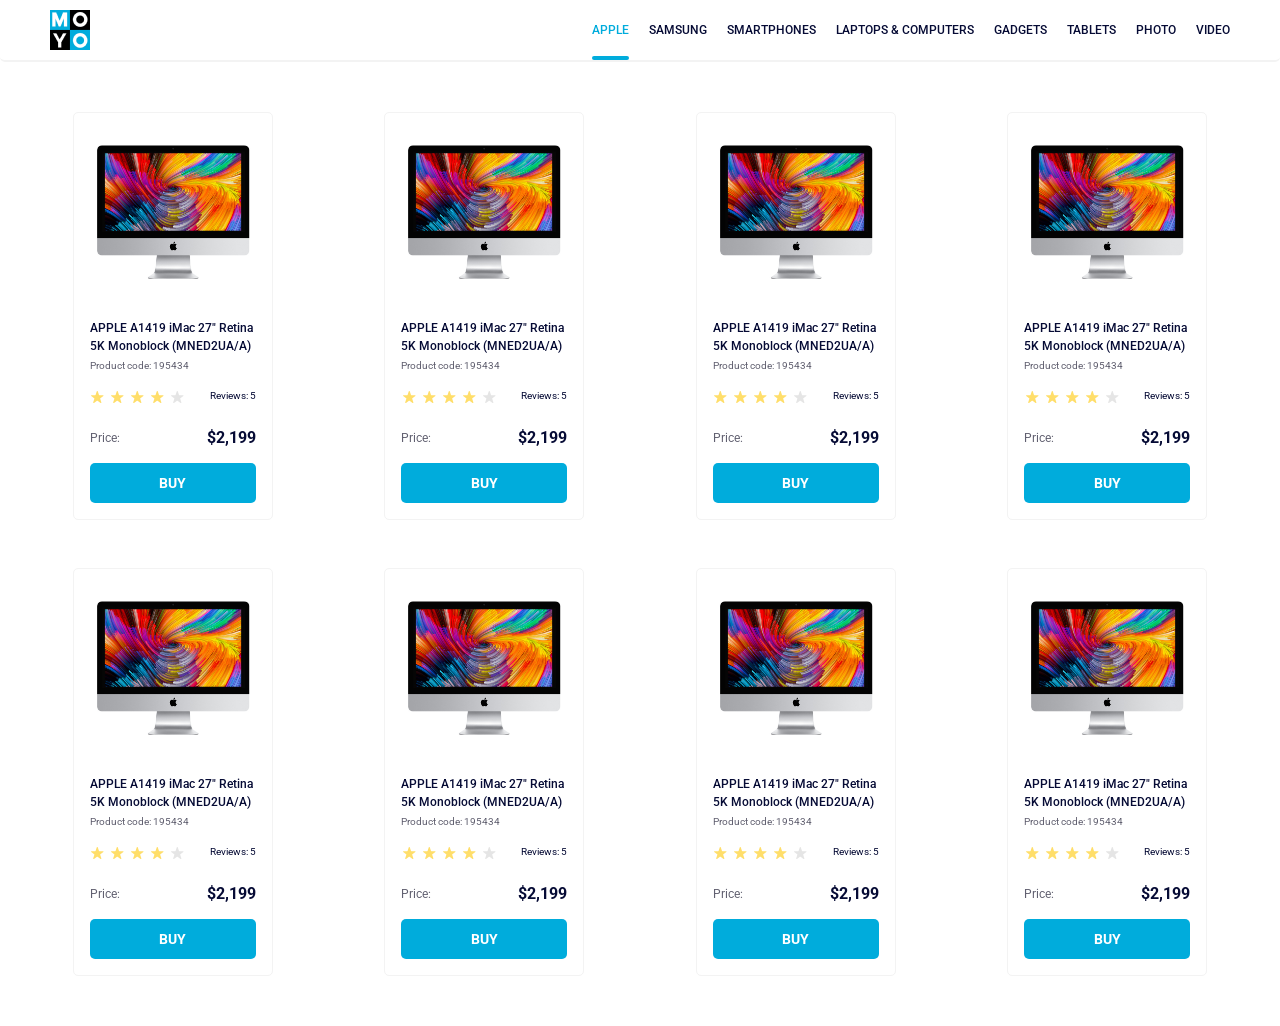
<file: index.html>
<!doctype html><html lang="en"><head><meta charset="utf-8"><meta name="viewport" content="width=device-width, initial-scale=1.0"><title>Catalog</title><link rel="preconnect" href="https://fonts.gstatic.com"><link href="https://fonts.googleapis.com/css2?family=Roboto:wght@400;500;700&display=swap" rel="stylesheet"><link rel="stylesheet" href="index.801ec6b1.css"></head><body>  <header class="header"> <a href="index.html" class="header__logo"> <img src="logo.eddae0ff.png" alt="MOYO logo" class="header__logo-image"> </a> <nav class="header__nav nav"> <ul class="nav__list"> <li class="nav__item"> <a href="apple" class="is-active nav__link nav__link--active nav__link--apple"> Apple </a> </li> <li class="nav__item"> <a href="samsung" class="nav__link nav__link--samsung"> Samsung </a> </li> <li class="nav__item"> <a href="smartphones" class="nav__link nav__link--smartphones"> Smartphones </a> </li> <li class="nav__item"> <a href="laptops-computers" data-qa="nav-hover" class="nav__link nav__link--laptops-computers"> Laptops & Computers </a> </li> <li class="nav__item"> <a href="gadgets" class="nav__link nav__link--gadgets"> Gadgets </a> </li> <li class="nav__item"> <a href="tablets" class="nav__link nav__link--tablets"> Tablets </a> </li> <li class="nav__item"> <a href="photo" class="nav__link nav__link--photo"> Photo </a> </li> <li class="nav__item"> <a href="video" class="nav__link nav__link--video"> Video </a> </li> </ul> </nav> </header>   <main class="main"> <article class="card" data-qa="card"> <div class="card__image"> <img src="imac.202c52ff.jpeg" alt="iMac Retina" class="card__img"> </div> <h2 class="card__name"> APPLE A1419 iMac 27" Retina 5K Monoblock (MNED2UA/A) </h2> <div class="card__code">Product code: 195434</div> <div class="card__reviews"> <div class="card__stars stars stars--4"> <div class="stars__star"></div> <div class="stars__star"></div> <div class="stars__star"></div> <div class="stars__star"></div> <div class="stars__star"></div> </div> <div class="card__reviews-title">Reviews: 5</div> </div> <div class="card__price"> <span class="card__price-label">Price:</span> <span class="card__price-value">$2,199</span> </div> <a href="#" class="card__button" data-qa="card-hover"> <span class="card__button-text">Buy</span> </a> </article> <article class="card"> <div class="card__image"> <img src="imac.202c52ff.jpeg" alt="iMac Retina" class="card__img"> </div> <h2 class="card__name"> APPLE A1419 iMac 27" Retina 5K Monoblock (MNED2UA/A) </h2> <div class="card__code">Product code: 195434</div> <div class="card__reviews"> <div class="card__stars stars stars--4"> <div class="stars__star"></div> <div class="stars__star"></div> <div class="stars__star"></div> <div class="stars__star"></div> <div class="stars__star"></div> </div> <div class="card__reviews-title">Reviews: 5</div> </div> <div class="card__price"> <span class="card__price-label">Price:</span> <span class="card__price-value">$2,199</span> </div> <a href="#" class="card__button"> <span class="card__button-text">Buy</span> </a> </article> <article class="card"> <div class="card__image"> <img src="imac.202c52ff.jpeg" alt="iMac Retina" class="card__img"> </div> <h2 class="card__name"> APPLE A1419 iMac 27" Retina 5K Monoblock (MNED2UA/A) </h2> <div class="card__code">Product code: 195434</div> <div class="card__reviews"> <div class="card__stars stars stars--4"> <div class="stars__star"></div> <div class="stars__star"></div> <div class="stars__star"></div> <div class="stars__star"></div> <div class="stars__star"></div> </div> <div class="card__reviews-title">Reviews: 5</div> </div> <div class="card__price"> <span class="card__price-label">Price:</span> <span class="card__price-value">$2,199</span> </div> <a href="#" class="card__button"> <span class="card__button-text">Buy</span> </a> </article> <article class="card"> <div class="card__image"> <img src="imac.202c52ff.jpeg" alt="iMac Retina" class="card__img"> </div> <h2 class="card__name"> APPLE A1419 iMac 27" Retina 5K Monoblock (MNED2UA/A) </h2> <div class="card__code">Product code: 195434</div> <div class="card__reviews"> <div class="card__stars stars stars--4"> <div class="stars__star"></div> <div class="stars__star"></div> <div class="stars__star"></div> <div class="stars__star"></div> <div class="stars__star"></div> </div> <div class="card__reviews-title">Reviews: 5</div> </div> <div class="card__price"> <span class="card__price-label">Price:</span> <span class="card__price-value">$2,199</span> </div> <a href="#" class="card__button"> <span class="card__button-text">Buy</span> </a> </article> <article class="card"> <div class="card__image"> <img src="imac.202c52ff.jpeg" alt="iMac Retina" class="card__img"> </div> <h2 class="card__name"> APPLE A1419 iMac 27" Retina 5K Monoblock (MNED2UA/A) </h2> <div class="card__code">Product code: 195434</div> <div class="card__reviews"> <div class="card__stars stars stars--4"> <div class="stars__star"></div> <div class="stars__star"></div> <div class="stars__star"></div> <div class="stars__star"></div> <div class="stars__star"></div> </div> <div class="card__reviews-title">Reviews: 5</div> </div> <div class="card__price"> <span class="card__price-label">Price:</span> <span class="card__price-value">$2,199</span> </div> <a href="#" class="card__button"> <span class="card__button-text">Buy</span> </a> </article> <article class="card"> <div class="card__image"> <img src="imac.202c52ff.jpeg" alt="iMac Retina" class="card__img"> </div> <h2 class="card__name"> APPLE A1419 iMac 27" Retina 5K Monoblock (MNED2UA/A) </h2> <div class="card__code">Product code: 195434</div> <div class="card__reviews"> <div class="card__stars stars stars--4"> <div class="stars__star"></div> <div class="stars__star"></div> <div class="stars__star"></div> <div class="stars__star"></div> <div class="stars__star"></div> </div> <div class="card__reviews-title">Reviews: 5</div> </div> <div class="card__price"> <span class="card__price-label">Price:</span> <span class="card__price-value">$2,199</span> </div> <a href="#" class="card__button"> <span class="card__button-text">Buy</span> </a> </article> <article class="card"> <div class="card__image"> <img src="imac.202c52ff.jpeg" alt="iMac Retina" class="card__img"> </div> <h2 class="card__name"> APPLE A1419 iMac 27" Retina 5K Monoblock (MNED2UA/A) </h2> <div class="card__code">Product code: 195434</div> <div class="card__reviews"> <div class="card__stars stars stars--4"> <div class="stars__star"></div> <div class="stars__star"></div> <div class="stars__star"></div> <div class="stars__star"></div> <div class="stars__star"></div> </div> <div class="card__reviews-title">Reviews: 5</div> </div> <div class="card__price"> <span class="card__price-label">Price:</span> <span class="card__price-value">$2,199</span> </div> <a href="#" class="card__button"> <span class="card__button-text">Buy</span> </a> </article> <article class="card"> <div class="card__image"> <img src="imac.202c52ff.jpeg" alt="iMac Retina" class="card__img"> </div> <h2 class="card__name"> APPLE A1419 iMac 27" Retina 5K Monoblock (MNED2UA/A) </h2> <div class="card__code">Product code: 195434</div> <div class="card__reviews"> <div class="card__stars stars stars--4"> <div class="stars__star"></div> <div class="stars__star"></div> <div class="stars__star"></div> <div class="stars__star"></div> <div class="stars__star"></div> </div> <div class="card__reviews-title">Reviews: 5</div> </div> <div class="card__price"> <span class="card__price-label">Price:</span> <span class="card__price-value">$2,199</span> </div> <a href="#" class="card__button"> <span class="card__button-text">Buy</span> </a> </article> </main>  </body></html>
</file>
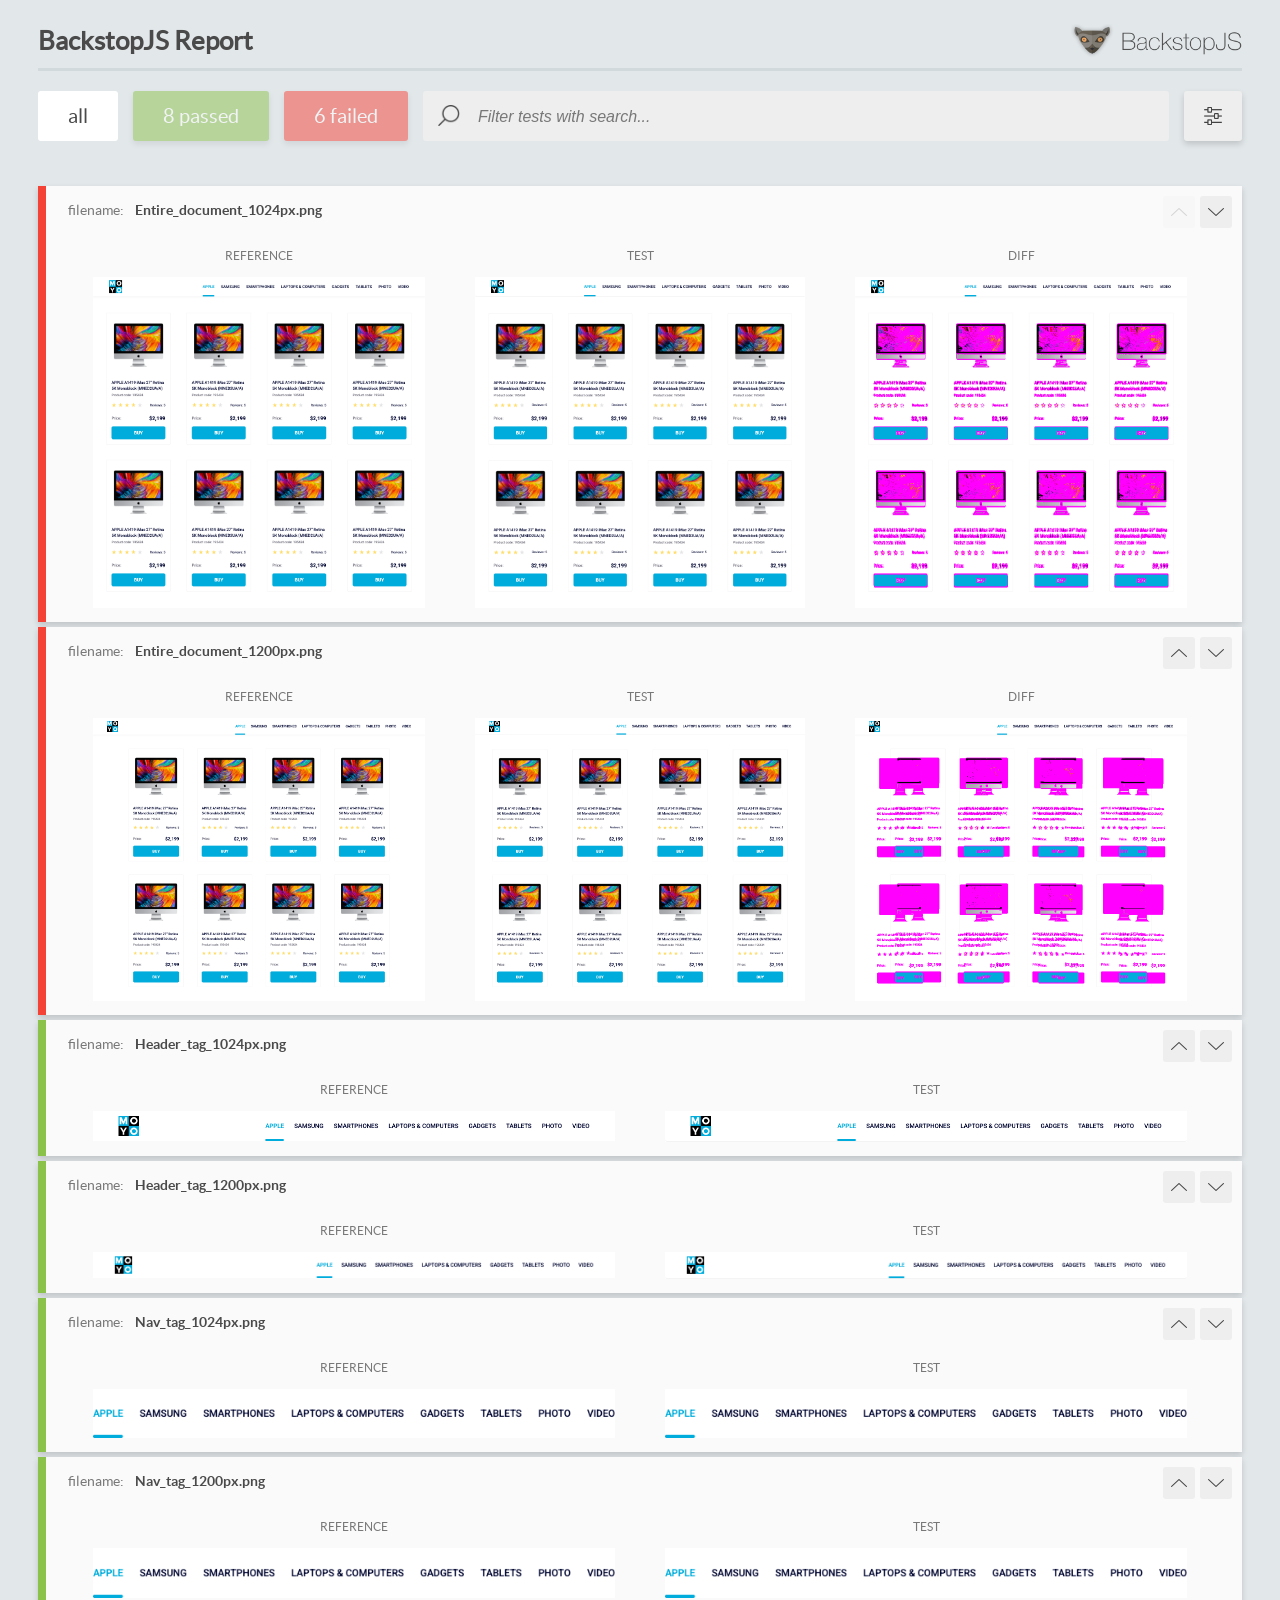
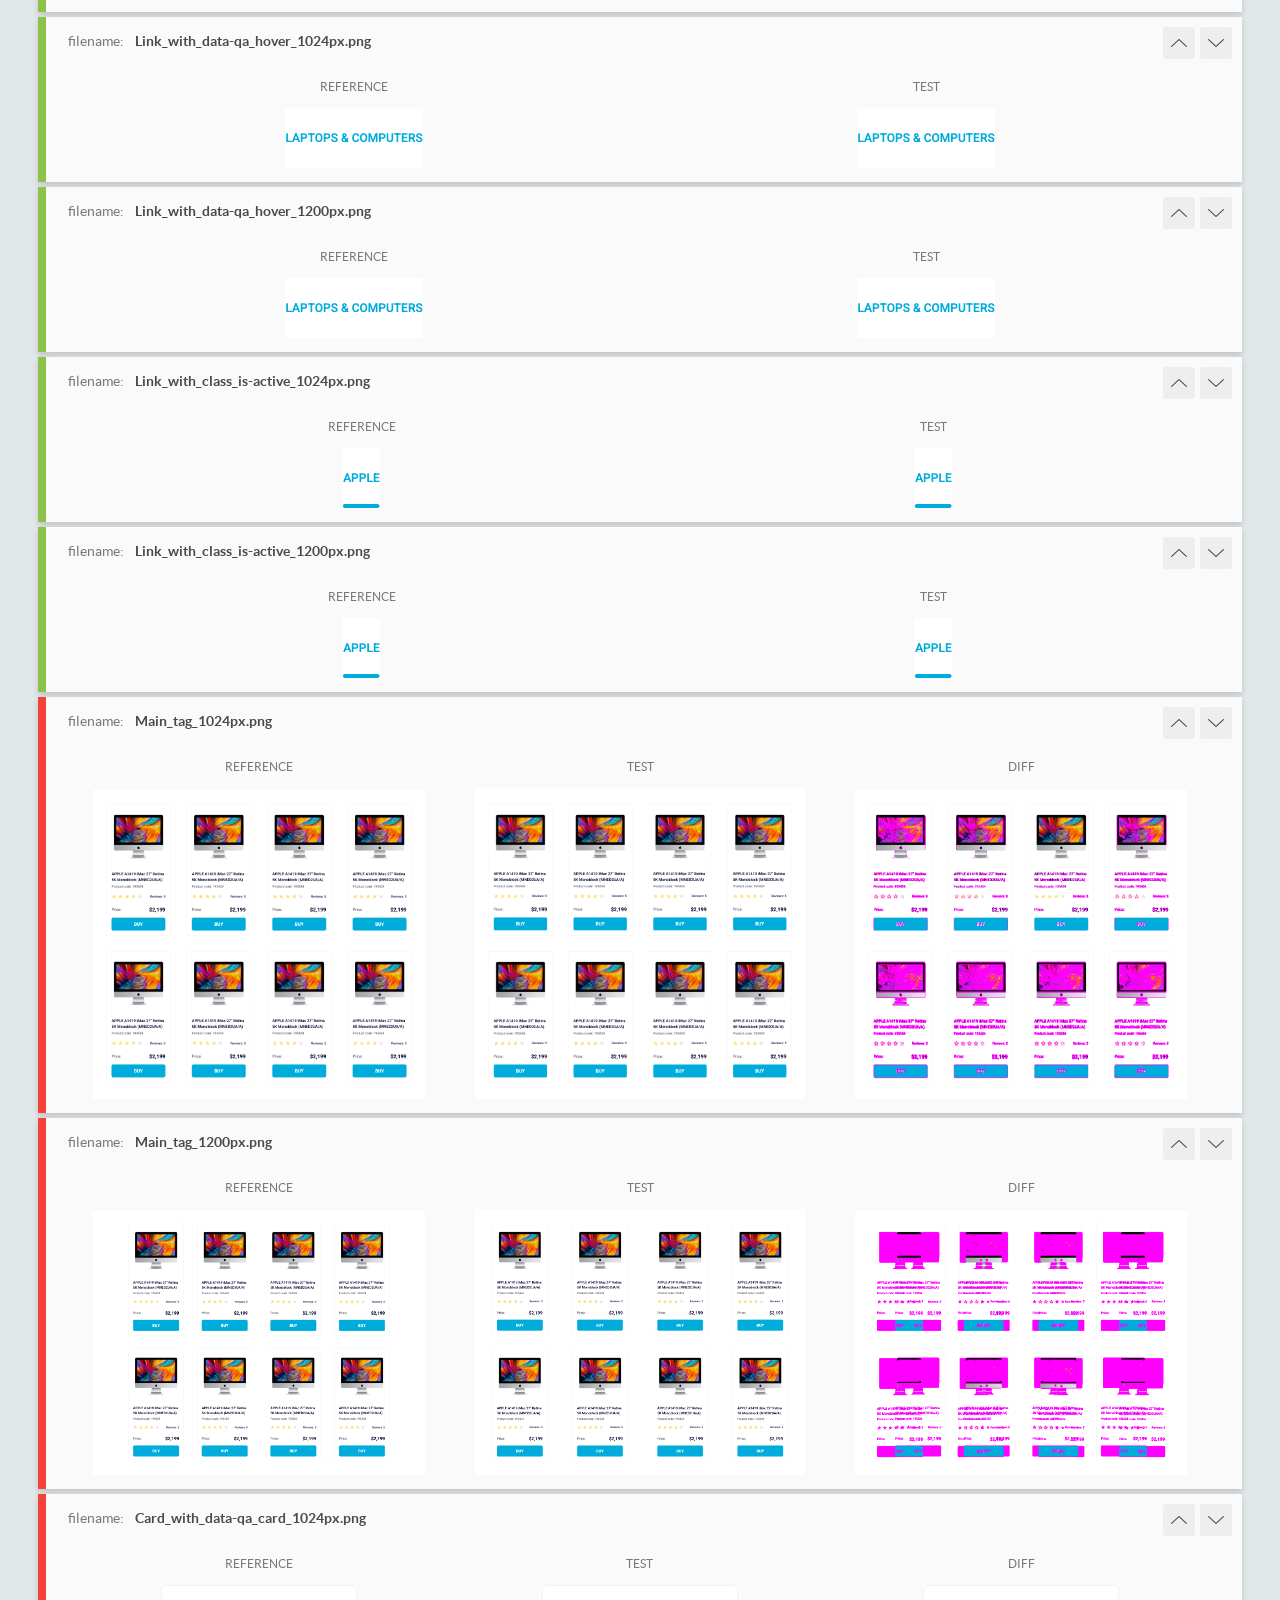
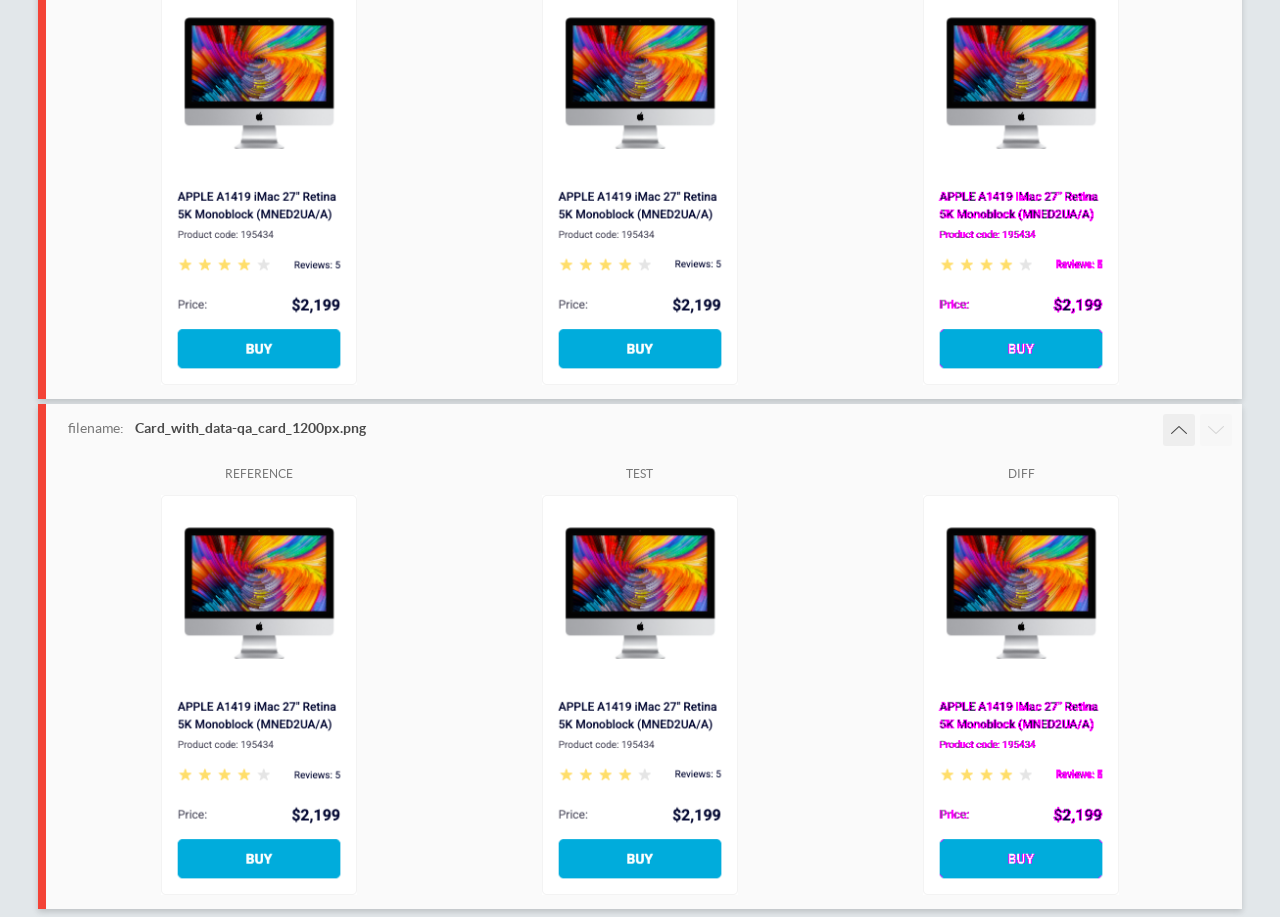
<file: report/html_report/index.html>
<!DOCTYPE html>
<html>
  <head>
    <meta charset="utf-8">
    <!-- Disable Cache -->
    <meta http-equiv="Cache-Control" content="no-cache, no-store, must-revalidate">
    <meta http-equiv="Pragma" content="no-cache">
    <meta http-equiv="Expires" content="0">

    <title>BackstopJS Report</title>

    <style>
      @font-face {
          font-family: 'latoregular';
          src: url('./assets/fonts/lato-regular-webfont.woff2') format('woff2'),
              url('./assets/fonts/lato-regular-webfont.woff') format('woff');
          font-weight: 400;
          font-style: normal;
      }
      @font-face {
          font-family: 'latobold';
          src: url('./assets/fonts/lato-bold-webfont.woff2') format('woff2'),
              url('./assets/fonts/lato-bold-webfont.woff') format('woff');
          font-weight: 700;
          font-style: normal;
      }

      .ReactModal__Body--open {
          overflow: hidden;
      }
      .ReactModal__Body--open .header {
        display: none;
      }

    </style>
  </head>
  <body style="background-color: #E2E7EA">
    <div id="root">

    </div>
    <script>
      function report (report) { // eslint-disable-line no-unused-vars
        window.tests = report;
      }
    </script>
    <script src="config.js"></script>
    <script src="index_bundle.js"></script>
  </body>
</html>
</file>
<file: index.801ec6b1.css>
.header{box-sizing:border-box;background:#fff;border-bottom:2px solid #f3f3f3;border-radius:5px;justify-content:space-between;align-items:center;padding:0 50px;display:flex}.header__logo{width:40px;height:40px;display:block}.header__logo-image{width:100%;height:100%}.nav__list{margin:0;padding:0;list-style:none;display:flex}.nav__item{margin-left:20px}.nav__item:first-child{margin-left:0}.nav__link{white-space:nowrap;text-transform:uppercase;color:#060b35;align-items:center;height:60px;font-family:Roboto,sans-serif;font-size:12px;font-weight:500;text-decoration:none;transition:color .3s,background-color .3s;display:flex;position:relative}.nav__link:hover,.nav__link--active{color:#00acdc}.nav__link--active:after{content:"";background-color:#00acdc;border-radius:8px;height:4px;transition:background-color .3s,opacity .3s;position:absolute;bottom:0;left:0;right:0}.card{box-sizing:border-box;background-color:#fff;border:1px solid #f3f3f3;border-radius:5px;width:200px;padding:32px 16px 16px;transition:transform .3s,box-shadow .3s}.card:hover{z-index:10;cursor:pointer;position:relative;transform:scale(1.2);box-shadow:0 8px 20px #00000026}.card__name{margin-bottom:4px;font-size:12px;font-weight:500;line-height:18px;transition:color .3s;display:block}.card:hover .card__name{color:#34568b}.card__code{text-align:left;color:#616070;margin-bottom:16px;font-size:10px;font-weight:400;line-height:14px;display:block}.card__stars{height:16px;display:flex}.card__price{justify-content:space-between;margin-bottom:16px;display:flex}.card__price-label{color:#616070;font-size:12px;font-weight:400;line-height:18px}.card__price-value{font-size:16px;font-weight:700;line-height:18px}.card__reviews{justify-content:space-between;margin-bottom:24px;display:flex}.card__reviews-title{text-align:center;font-size:10px;font-weight:400;line-height:14px}.card__button{box-sizing:border-box;color:#fff;text-transform:uppercase;background-color:#00acdc;border-radius:5px;justify-content:center;height:40px;text-decoration:none;transition:color .3s,background-color .3s,border-color .3s;display:flex}.card__button:hover{color:#00acdc;background-color:#fff;border:1px solid #00acdc}.card__button-text{margin:0;padding:12px 0;font-size:14px;font-weight:700;line-height:16px}.card__image{padding-inline:3px}.card__img{width:160px;height:134px;margin-bottom:40px;display:block}.stars{height:16px;display:flex}.stars__star{background-image:url(star.822d561e.svg);background-position:50%;background-repeat:no-repeat;width:16px;height:16px;margin-right:4px;display:inline-block}.stars--4 .stars__star:nth-child(-n+4){background-image:url(star-active.edda4c43.svg)}html{color:#060b35;font-family:Roboto,serif}body{margin:0}.main{--column-count:1;grid-template-columns:repeat(var(--column-count),1fr);grid-auto-columns:200px;grid-auto-flow:row;place-items:center;gap:48px 46px;padding:50px 40px;display:grid}@media (width>=488px){.main{--column-count:2}}@media (width>=768px){.main{--column-count:3}}@media (width>=1024px){.main{--column-count:4}}
/*# sourceMappingURL=index.801ec6b1.css.map */
</file>
